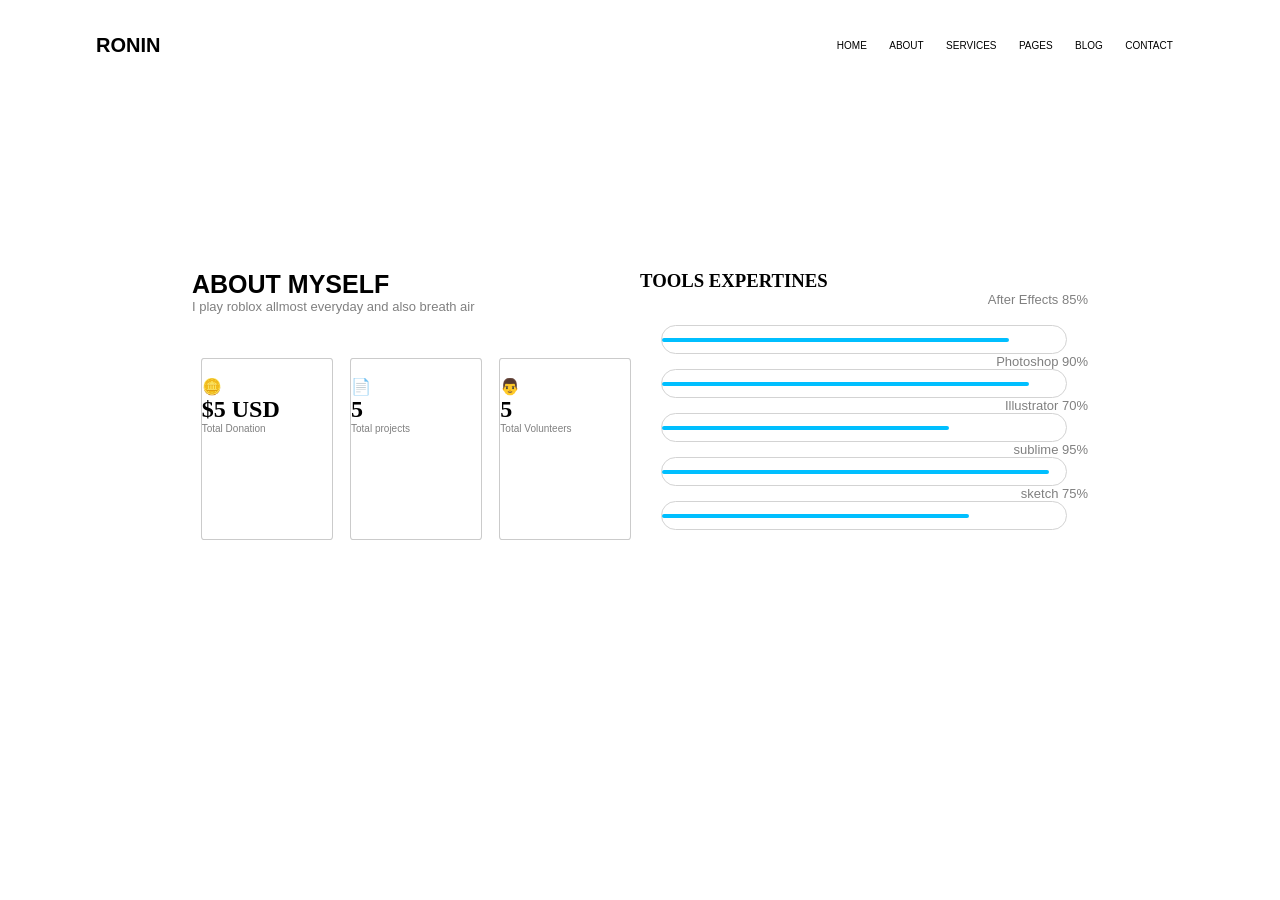
<file: About.html>
<!DOCTYPE html>
<html lang="en">
<head>
    <meta charset="UTF-8">
    <meta name="viewport" content="width=device-width, initial-scale=1.0">
    <title>Document</title>
    <link rel="stylesheet" href="about.css">
    <link rel="shortcut icon" href="WIN_20260225_14_22_38_Pro.jpg" type="image/x-icon">
</head>
<body>
    <div class="navbar">
            <div class="bks-navbar">
                <div class="left">
                    <p>RONIN</p>
                </div>
                <div class="right">
                    <div class="bks-right">
                        <a href="HOME.html">HOME</a>
                        <a href="About.html">ABOUT</a>
                        <a href="Services.html">SERVICES</a>
                        <a href="PAGES.html">PAGES</a>
                        <a href="BLOG.html">BLOG</a>
                        <a href="CONTACT.html">CONTACT</a>
                    </div>
                </div>

            </div>
        </div>
   <div class="data">
            <div class="bks-data">
                <div class="left2">
                    <h1>ABOUT MYSELF</h1>
                    <h3>I play roblox allmost everyday and also breath air</h3>
                    <div class="box">
                        <div class="box1"><br>
                            🪙
                            <h2>$5 USD</h2>
                            <h3>Total Donation</h3>
                        </div>
                        <div class="box1"><br>
                            📄
                            <h2>5</h2>
                            <h3>Total projects</h3>
                        </div>
                        <div class="box1"><br>
                            👨
                            <h2>5</h2>
                            <h3>Total Volunteers</h3>
                        </div>
                    </div>
                </div>
                <div class="right2">
                    <h3>TOOLS EXPERTINES</h3>
                    <div class="ok">
                        <h3>After Effects 85%</h3>
                    </div><br>
                    <div class="barr">
                        <div class="bar">
                        <div class="bks-bar">

                        </div>
                    </div>
                    </div>
                    <div class="ok">
                        <h3>Photoshop 90%</h3>
                    </div>
                    <div class="barr">
                        <div class="bar">
                        <div class="bks-bar1">

                        </div>
                    </div>
                    </div>
                    <div class="ok">
                        <h3>Illustrator 70%</h3>
                    </div>
                    <div class="barr">
                        <div class="bar">
                        <div class="bks-bar2">

                        </div>
                    </div>
                    </div>
                    <div class="ok">
                        <h3>sublime 95%</h3>
                    </div>
                    <div class="barr">
                        <div class="bar">
                        <div class="bks-bar3">

                        </div>
                    </div>
                    </div>
                    <div class="ok">
                        <h3>sketch 75%</h3>
                    </div>
                    <div class="barr">
                        <div class="bar">
                        <div class="bks-bar4">

                        </div>
                    </div>
                    </div>
                </div>
            </div>
        </div>
</body>
</html>
</file>
<file: about.css>
*{
    padding: 0;
    margin: 0;
}
.navbar{
    width: 100%;
    height: 10vh;
}
.bks-navbar{
    width: 100%;
    height: 10vh;
    display: flex;
    justify-content: space-around;
}
.left{
    width: 30%;
    height: 10vh;
    display: flex;
    align-items: center;
}
.left p{
    font-weight: bold;
    font-size: 20px;
    font-family: 'Franklin Gothic Medium', 'Arial Narrow', Arial, sans-serif;
}
.right{
    
    width: 40%;
    height: 10vh;
    display: flex;
    justify-content: end;
    align-items: center;
}
.bks-right a{
    text-decoration: none;
    font-size: 10px;
    color: black;
    font-weight: lighter;
    font-family: 'Franklin Gothic Medium', 'Arial Narrow', Arial, sans-serif;
}
.bks-right{
    width: 70%;
    display: flex;
    justify-content: space-around;
}
.data{
    width: 100%;
    height: 70vh;
    display: flex;
    align-items: end;
}
.bks-data{
    width: 100%;
    height: 50vh;
    display: flex;
    justify-content: center;
}
.left2{
    width: 35%;
    height: 50vh;
}
.left2 h1{
    font-family: Arial, Helvetica, sans-serif;
    font-size: 25px;
}
.left2 h3{
    font-size: 13px;
    text-decoration: none;
    color: gray;
    font-family: Arial, Helvetica, sans-serif;
    font-weight: lighter;
}
.right2{
    width: 35%;
    height: 50vh;
}
.box{
    width: 100%;
    height: 30vh;
    display: flex;
    justify-content: space-around;
    align-items: center;
}
.box1{
    width: 29%;
    height: 20vh;
    border: 1px solid rgb(203, 203, 203);
    border-radius: 2%;
}
.box1 h3{
    font-size: 10px;
}
.barr{
    width: 100%;
    height: vh;
    display: flex;
    justify-content: center;
}
.bar{
    width: 90%;
    height: 3vh;
    border: 1.5px solid lightgray;
    display: flex;
    justify-content: start;
    align-items: center;
    border-radius: 22px;

}
.bks-bar{
    width: 85%;
    height: 0vh;
    border: 2px solid deepskyblue;
    background-color: deepskyblue;
    border-radius: 5px;
}
.ok{
    display: flex;
    justify-content: end;
}
.ok h3{
    font-size: 13px;
    text-decoration: none;
    color: gray;
    font-family: Arial, Helvetica, sans-serif;
    font-weight: lighter;
}
.bks-bar1{
    width: 90%;
    height: 0vh;
    border: 2px solid deepskyblue;
    background-color: deepskyblue;
    border-radius: 5px;
}
.bks-bar2{
    width: 70%;
    height: 0vh;
    border: 2px solid deepskyblue;
    background-color: deepskyblue;
    border-radius: 5px;
}
.bks-bar3{
    width: 95%;
    height: 0vh;
    border: 2px solid deepskyblue;
    background-color: deepskyblue;
    border-radius: 5px;
}
.bks-bar4{
    width: 75%;
    height: 0vh;
    border: 2px solid deepskyblue;
    background-color: deepskyblue;
    border-radius: 5px;
}
.offering{
    width: 100%;
    height: 110vh;
    border: 2px solid black;
}
.navbar-offering{
    width: 100%;
    height: 10vh;
    display: flex;
    justify-content: center;
}
</file>
